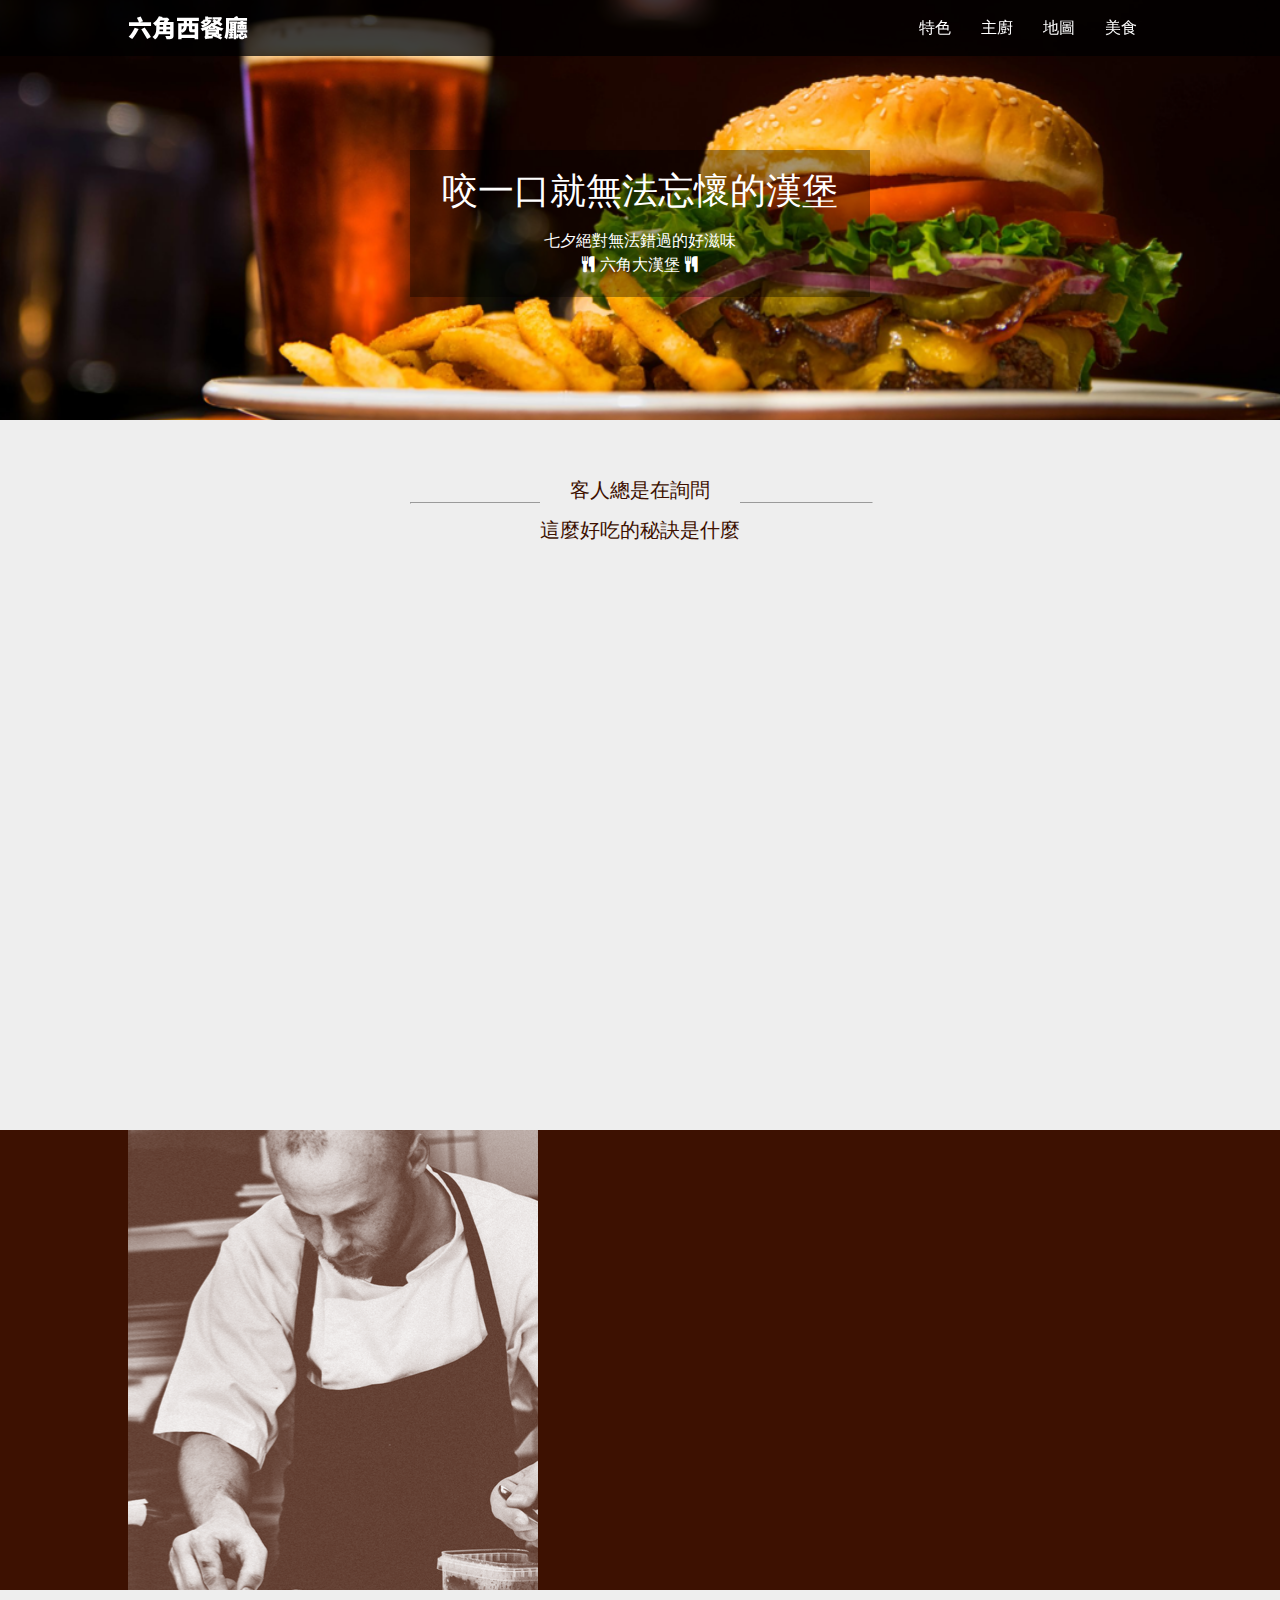
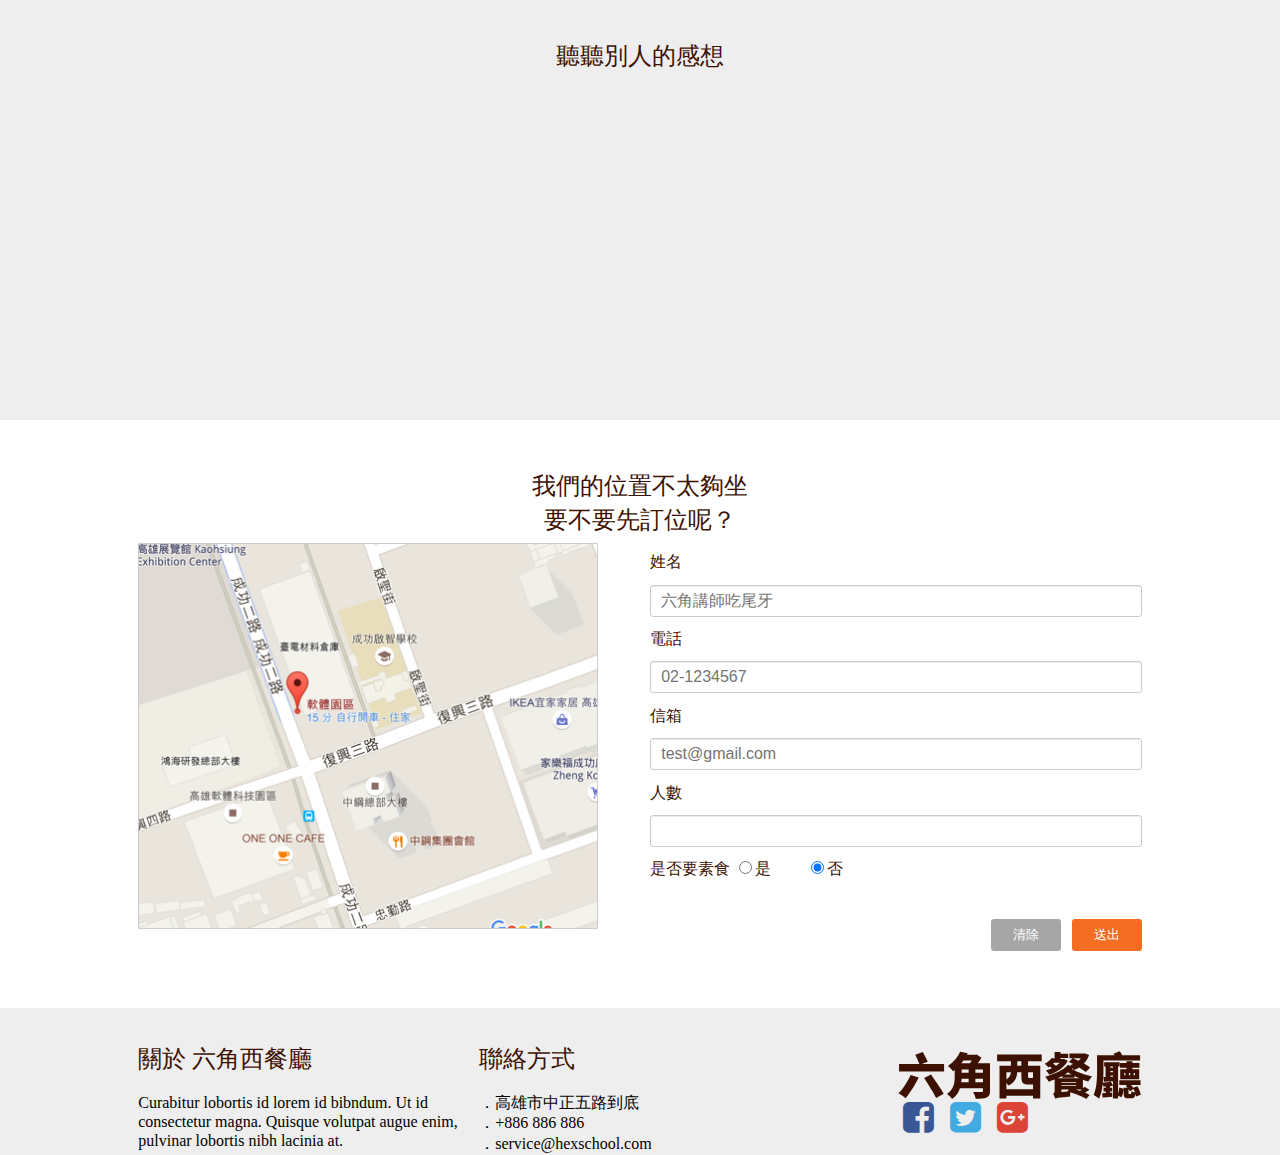
<file: index.html>
<!DOCTYPE html>
<html lang="en">

<head>
    <meta charset="UTF-8">
    <meta name="viewport" content="width=device-width, initial-scale=1.0">
    <meta http-equiv="X-UA-Compatible" content="ie=edge">
    <meta itemprop="name" content="六角西餐廳">
    <meta itemprop="image" content="img/logo_w(null).svg">
    <meta itemprop="description" content="咬一口就無法忘懷的漢堡">
    <meta name="keywords" content="漢堡,西餐,六角">
    <meta property="og:title" content="六角西餐廳">
    <meta property="og:url" content="http://www.hexschool.com/">
    <meta property="og:image" content="img/logo_w(null).svg">
    <meta property="og:description" content="咬一口就無法忘懷的漢堡">
    <link rel="stylesheet" href="css/styles.css">
    <link rel="stylesheet" href="https://maxcdn.bootstrapcdn.com/font-awesome/4.7.0/css/font-awesome.min.css">
    <script src="js/jquery-3.1.1.min.js"></script>
    <script src="js/all.js"></script>
    <title>六角西餐廳</title>
</head>

<body>
    <div class="wrap">
        <div class="header">

            <div class="headerbar">
                <div class="container">
                    <a href="index.html" class="logo"></a>

                    <ul class="nav">
                        <li><a href="#feature" class="scrollTop">特色</a></li>
                        <li><a href="#chef" class="scrollTop">主廚</a></li>
                        <li><a href="#map" class="scrollTop">地圖</a></li>
                        <li><a href="store.html">美食</a></li>
                    </ul>
                    <a href="#" class="bars"><i class="fa fa-bars" aria-hidden="true"></i></a>
                </div>
            </div>
            <div class="title">
                <h1><span>咬一口</span>就無法忘懷的漢堡</h1>
                <p>七夕絕對無法錯過的好滋味</p>
                <p><i class="fa fa-cutlery" aria-hidden="true"></i>六角大漢堡<i class="fa fa-cutlery" aria-hidden="true"></i></p>
            </div>
        </div>
        <div class="content">
            <div class="feature" id="feature">
                <div class="ftitle">
                    <h4>客人總是在詢問<br>這麼好吃的秘訣是什麼</h4>
                    <hr>
                </div>

                <div class="box fbox animated">
                    <img src="img/feature_1.png" alt="">
                    <h5>台灣本土蔬菜</h5>
                    <p>In hac habitasse platea dictumst. Vivamus adipiscing fermentum quam volutpat aliquam. Integer et elit eget elit facilisis tristique. Nam vel iaculis mauris.</p>
                </div>
                <div class="box fbox animated">
                    <img src="img/feature_2.png" alt="">
                    <h5>專業米其林廚師</h5>
                    <p>Sed ullamcorper tellus erat, non ultrices sem tincidunt euismod. Fusce rhoncus porttitor velit, eu bibendum nibh aliquet vel. Fusce lorem leo, vehicula at nibh quis, facilisis accumsan turpis.</p>
                </div>
                <div class="box fbox animated">
                    <img src="img/feature_3.png" alt="">
                    <h5>對於專業不能退讓</h5>
                    <p>Fusce rhoncus porttitor velit, eu bibendum nibh aliquet vel. Fusce lorem leo, vehicula at nibh quis, facilisis accumsan turpis.</p>
                </div>
            </div>
            <div class="chef" id="chef">
                <div class="container">
                    <div class="cboximg">
                    </div>
                    <div class="cbox animated">
                        <h4>今日主廚：帕金森、梅在帕</h4>
                        <h6>Tody Chef: Plum in Shock</h6>
                        <p>Mauris non tempor quam, et lacinia sapien. Mauris accumsan eros eget libero posuere vulputate. Etiam elit elit, elementum sed varius at, adipiscing vitae est. Sed nec felis pellentesque, lacinia dui sed, ultricies sapien. Pellentesque
                            orci lectus, consectetur vel posuere posuere, rutrum eu ipsum. Aliquam eget odio sed ligula iaculis consequat at eget orci. Mauris molestie sit amet metus mattis varius. Donec sit amet ligula eget nisi sodales egestas. Aliquam
                            interdum dolor aliquet dolor sollicitudin fermentum. Donec congue lorem a molestie bibendum.</p>
                    </div>
                </div>
            </div>
            <div class="feelings">
                <h3>聽聽別人的感想</h3>
                <div class="box flbox animated">
                    <img src="img/avatar_1.png" alt="">
                    <div class="text">
                        <h5>高雄一口吃</h5>
                        <p>自從吃了這家餐廳以後，我口水連續流了一個多月都沒停，下次不要再被我遇到，不然我一定連他們桌子都啃下去。</p>
                        <p>-- 產品經理</p>
                    </div>
                </div>
                <div class="box flbox animated">
                    <img src="img/avatar_2.png" alt="">
                    <div class="text">
                        <h5>廟口小霸王</h5>
                        <p>自從吃了這家餐廳以後，我口水連續流了一個多月都沒停，下次不要再被我遇到，不然我一定連他們桌子都啃下去。</p>
                        <p>-- 金身道士</p>
                    </div>
                </div>
                <div class="box flbox animated">
                    <img src="img/avatar_3.png" alt="">
                    <div class="text">
                        <h5>春天也來了</h5>
                        <p>自從吃了這家餐廳以後，我口水連續流了一個多月都沒停，下次不要再被我遇到，不然我一定連他們桌子都啃下去。</p>
                        <p>-- 美麗萬分</p>
                    </div>
                </div>

            </div>
            <div class="reserve" id="map">
                <div class="container">
                    <h3>我們的位置不太夠坐<br>要不要先訂位呢？</h3>
                    <div class="map">
                        <img src="img/Map.png" alt="" class="object-fit">
                    </div>
                    <form action="">
                        <label for="name">姓名</label>
                        <input type="text" placeholder="六角講師吃尾牙" class="inputbox">
                        <label for="tel">電話</label>
                        <input type="tel" placeholder="02-1234567" class="inputbox">
                        <label for="email">信箱</label>
                        <input type="email" placeholder="test@gmail.com" class="inputbox">
                        <label for="num">人數</label>
                        <input type="number" class="inputbox">
                        <label for="veg">是否要素食</label>
                        <input type="radio" name="vegan">是
                        <input type="radio" name="vegan" checked="true" class="radiobox">否<br>
                        <input type="submit" value="送出" class="btn submit">
                        <input type="reset" value="清除" class="btn reset">

                    </form>
                </div>
            </div>
        </div>
        <footer>
            <div class="ftbox about">
                <h3>關於 六角西餐廳</h3>
                <p>Curabitur lobortis id lorem id bibndum. Ut id consectetur magna. Quisque volutpat augue enim, pulvinar lobortis nibh lacinia at. </p>
            </div>
            <div class="ftbox contact">
                <h3>聯絡方式</h3>
                <ul>
                    <li>．高雄市中正五路到底</li>
                    <li>．+886 886 886</li>
                    <li>．service@hexschool.com</li>
                </ul>
            </div>
            <div class="ftbox community">
                <a href="index.html" class="logof"></a>
                <a class="btn fb" href="https://www.facebook.com"><i class="fa fa-facebook-square" aria-hidden="true"></i></a>
                <a class="btn twitter" href="https://twitter.com"><i class="fa fa-twitter-square" aria-hidden="true"></i></a>
                <a class="btn google" href="https://www.google.com.tw"><i class="fa fa-google-plus-square" aria-hidden="true"></i></a>
            </div>
        </footer>
    </div>
</body>

</html>
</file>
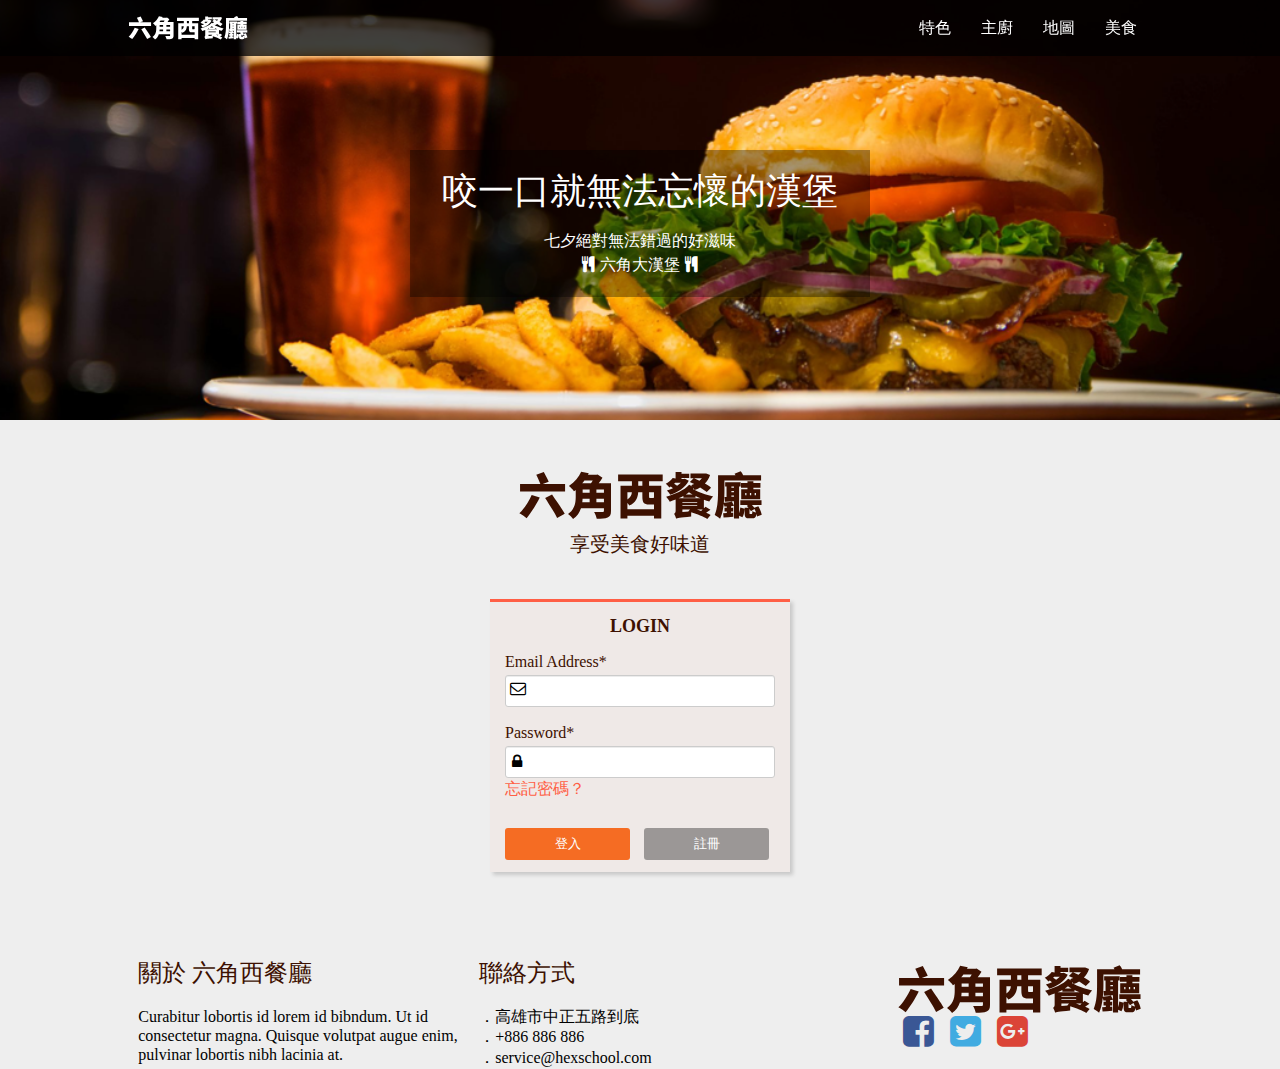
<file: login.html>
<!DOCTYPE html>
<html lang="en">

<head>
    <meta charset="UTF-8">
    <meta name="viewport" content="width=device-width, initial-scale=1.0">
    <meta http-equiv="X-UA-Compatible" content="ie=edge">
    <meta itemprop="name" content="六角西餐廳">
    <meta itemprop="image" content="img/logo_w(null).svg">
    <meta itemprop="description" content="咬一口就無法忘懷的漢堡">
    <meta name="keywords" content="漢堡,西餐,六角">
    <meta property="og:title" content="六角西餐廳">
    <meta property="og:url" content="http://www.hexschool.com/">
    <meta property="og:image" content="img/logo_w(null).svg">
    <meta property="og:description" content="咬一口就無法忘懷的漢堡">
    <link rel="stylesheet" href="css/styles.css">
    <link rel="stylesheet" href="https://maxcdn.bootstrapcdn.com/font-awesome/4.7.0/css/font-awesome.min.css">
    <script src="js/jquery-3.1.1.min.js"></script>
    <script src="js/all.js"></script>
    <title>六角西餐廳</title>
</head>

<body>
    <div class="wrap">
        <div class="header">

            <div class="headerbar">
                <div class="container">
                    <a href="index.html" class="logo"></a>

                    <ul class="nav">
                        <li><a href="index.html#feature">特色</a></li>
                        <li><a href="index.html#chef">主廚</a></li>
                        <li><a href="index.html#map">地圖</a></li>
                        <li><a href="store.html">美食</a></li>
                    </ul>
                    <a href="#" class="bars"><i class="fa fa-bars" aria-hidden="true"></i></a>
                </div>
            </div>
            <div class="title">
                <h1><span>咬一口</span>就無法忘懷的漢堡</h1>
                <p>七夕絕對無法錯過的好滋味</p>
                <p><i class="fa fa-cutlery" aria-hidden="true"></i>六角大漢堡<i class="fa fa-cutlery" aria-hidden="true"></i></p>
            </div>
        </div>
        <div class="content">


            <div class="logintitle">
                <div class="loginlogo"></div>
                <h4>享受美食好味道</h4>
            </div>
            <form action="" class="login">
                <fieldset>
                    <h5>LOGIN</h5>
                    <p>Email Address*</p>
                    <input type="email" class="inputbox">
                    <i class="fa fa-envelope-o" aria-hidden="true"></i>
                    <p class="password">Password*</p>
                    <input type="password" class="inputbox">
                    <i class="fa fa-lock" aria-hidden="true"></i>
                    <a href="#" class="forget">忘記密碼？</a>
                    <input type="submit" value="登入" class="btn submit">
                    <input type="button" value="註冊" class="btn reset" onclick="location.href='register.html'">
                </fieldset>
            </form>


        </div>
        <footer>
            <div class="ftbox about ">
                <h3>關於 六角西餐廳</h3>
                <p>Curabitur lobortis id lorem id bibndum. Ut id consectetur magna. Quisque volutpat augue enim, pulvinar lobortis nibh lacinia at. </p>
            </div>
            <div class="ftbox contact ">
                <h3>聯絡方式</h3>
                <ul>
                    <li>．高雄市中正五路到底</li>
                    <li>．+886 886 886</li>
                    <li>．service@hexschool.com</li>
                </ul>
            </div>
            <div class="ftbox community ">
                <a href="index.html" class="logof"></a>
                <a class="btn fb " href="https://www.facebook.com "><i class="fa fa-facebook-square " aria-hidden="true "></i></a>
                <a class="btn twitter " href="https://twitter.com "><i class="fa fa-twitter-square " aria-hidden="true "></i></a>
                <a class="btn google " href="https://www.google.com.tw "><i class="fa fa-google-plus-square " aria-hidden="true "></i></a>
            </div>
        </footer>
    </div>
</body>

</html>
</file>
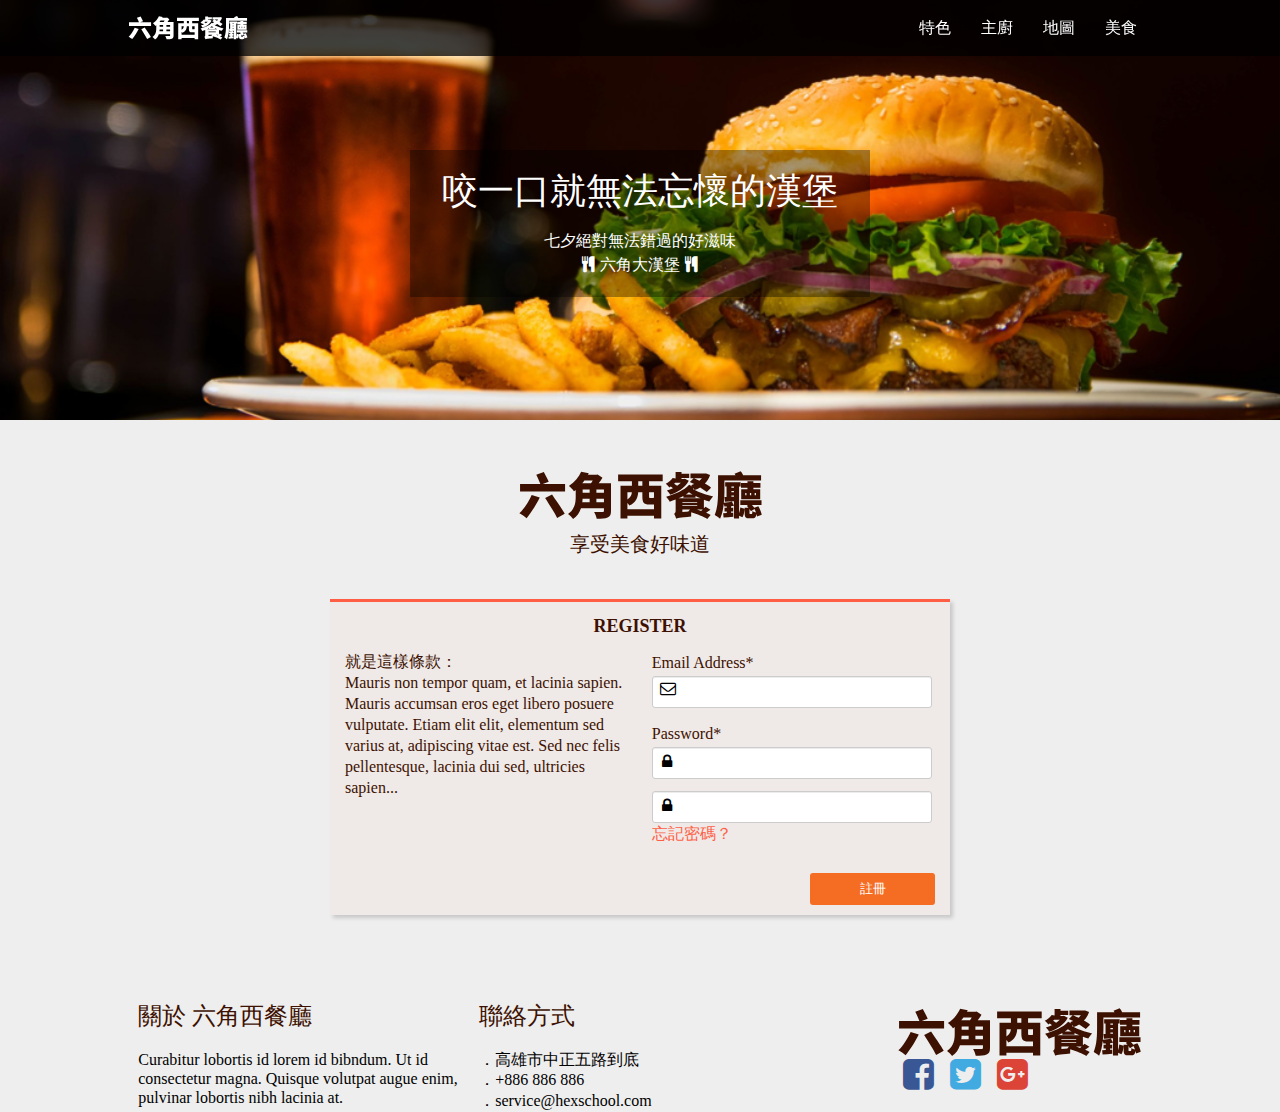
<file: register.html>
<!DOCTYPE html>
<html lang="en">

<head>
    <meta charset="UTF-8">
    <meta name="viewport" content="width=device-width, initial-scale=1.0">
    <meta http-equiv="X-UA-Compatible" content="ie=edge">
    <meta itemprop="name" content="六角西餐廳">
    <meta itemprop="image" content="img/logo_w(null).svg">
    <meta itemprop="description" content="咬一口就無法忘懷的漢堡">
    <meta name="keywords" content="漢堡,西餐,六角">
    <meta property="og:title" content="六角西餐廳">
    <meta property="og:url" content="http://www.hexschool.com/">
    <meta property="og:image" content="img/logo_w(null).svg">
    <meta property="og:description" content="咬一口就無法忘懷的漢堡">
    <link rel="stylesheet" href="css/styles.css">
    <link rel="stylesheet" href="https://maxcdn.bootstrapcdn.com/font-awesome/4.7.0/css/font-awesome.min.css">
    <script src="js/jquery-3.1.1.min.js"></script>
    <script src="js/all.js"></script>
    <title>六角西餐廳</title>
</head>

<body>
    <div class="wrap">
        <div class="header">

            <div class="headerbar">
                <div class="container">
                    <a href="index.html" class="logo"></a>

                    <ul class="nav">
                        <li><a href="index.html#feature">特色</a></li>
                        <li><a href="index.html#chef">主廚</a></li>
                        <li><a href="index.html#map">地圖</a></li>
                        <li><a href="store.html">美食</a></li>
                    </ul>
                    <a href="#" class="bars"><i class="fa fa-bars" aria-hidden="true"></i></a>
                </div>
            </div>
            <div class="title">
                <h1><span>咬一口</span>就無法忘懷的漢堡</h1>
                <p>七夕絕對無法錯過的好滋味</p>
                <p><i class="fa fa-cutlery" aria-hidden="true"></i>六角大漢堡<i class="fa fa-cutlery" aria-hidden="true"></i></p>
            </div>
        </div>
        <div class="content">


            <div class="logintitle">
                <div class="loginlogo"></div>
                <h4>享受美食好味道</h4>
            </div>

            <form action="" class="login register">

                <fieldset>

                    <h5>REGISTER</h5>
                    <div class="terms">
                        <p>就是這樣條款：</p>
                        <p>Mauris non tempor quam, et lacinia sapien. Mauris accumsan eros eget libero posuere vulputate. Etiam elit elit, elementum sed varius at, adipiscing vitae est. Sed nec felis pellentesque, lacinia dui sed, ultricies sapien...</p>
                    </div>
                    <div class="form">
                        <p>Email Address*</p>
                        <input type="email" class="inputbox">
                        <i class="fa fa-envelope-o" aria-hidden="true"></i>
                        <p class="password">Password*</p>
                        <input type="password" class="inputbox pinputbox">
                        <i class="fa fa-lock" aria-hidden="true"></i>
                        <input type="password" class="inputbox">
                        <i class="fa fa-lock  lock" aria-hidden="true"></i>
                        <a href="#" class="forget">忘記密碼？</a>
                        <input type="submit" value="註冊" class="btn submit">
                    </div>
                </fieldset>
            </form>


        </div>
        <footer>
            <div class="ftbox about">
                <h3>關於 六角西餐廳</h3>
                <p>Curabitur lobortis id lorem id bibndum. Ut id consectetur magna. Quisque volutpat augue enim, pulvinar lobortis nibh lacinia at. </p>
            </div>
            <div class="ftbox contact">
                <h3>聯絡方式</h3>
                <ul>
                    <li>．高雄市中正五路到底</li>
                    <li>．+886 886 886</li>
                    <li>．service@hexschool.com</li>
                </ul>
            </div>
            <div class="ftbox community">
                <a href="index.html" class="logof"></a>
                <a class="btn fb" href="https://www.facebook.com"><i class="fa fa-facebook-square" aria-hidden="true"></i></a>
                <a class="btn twitter" href="https://twitter.com"><i class="fa fa-twitter-square" aria-hidden="true"></i></a>
                <a class="btn google" href="https://www.google.com.tw"><i class="fa fa-google-plus-square" aria-hidden="true"></i></a>
            </div>
        </footer>
    </div>
</body>

</html>
</file>
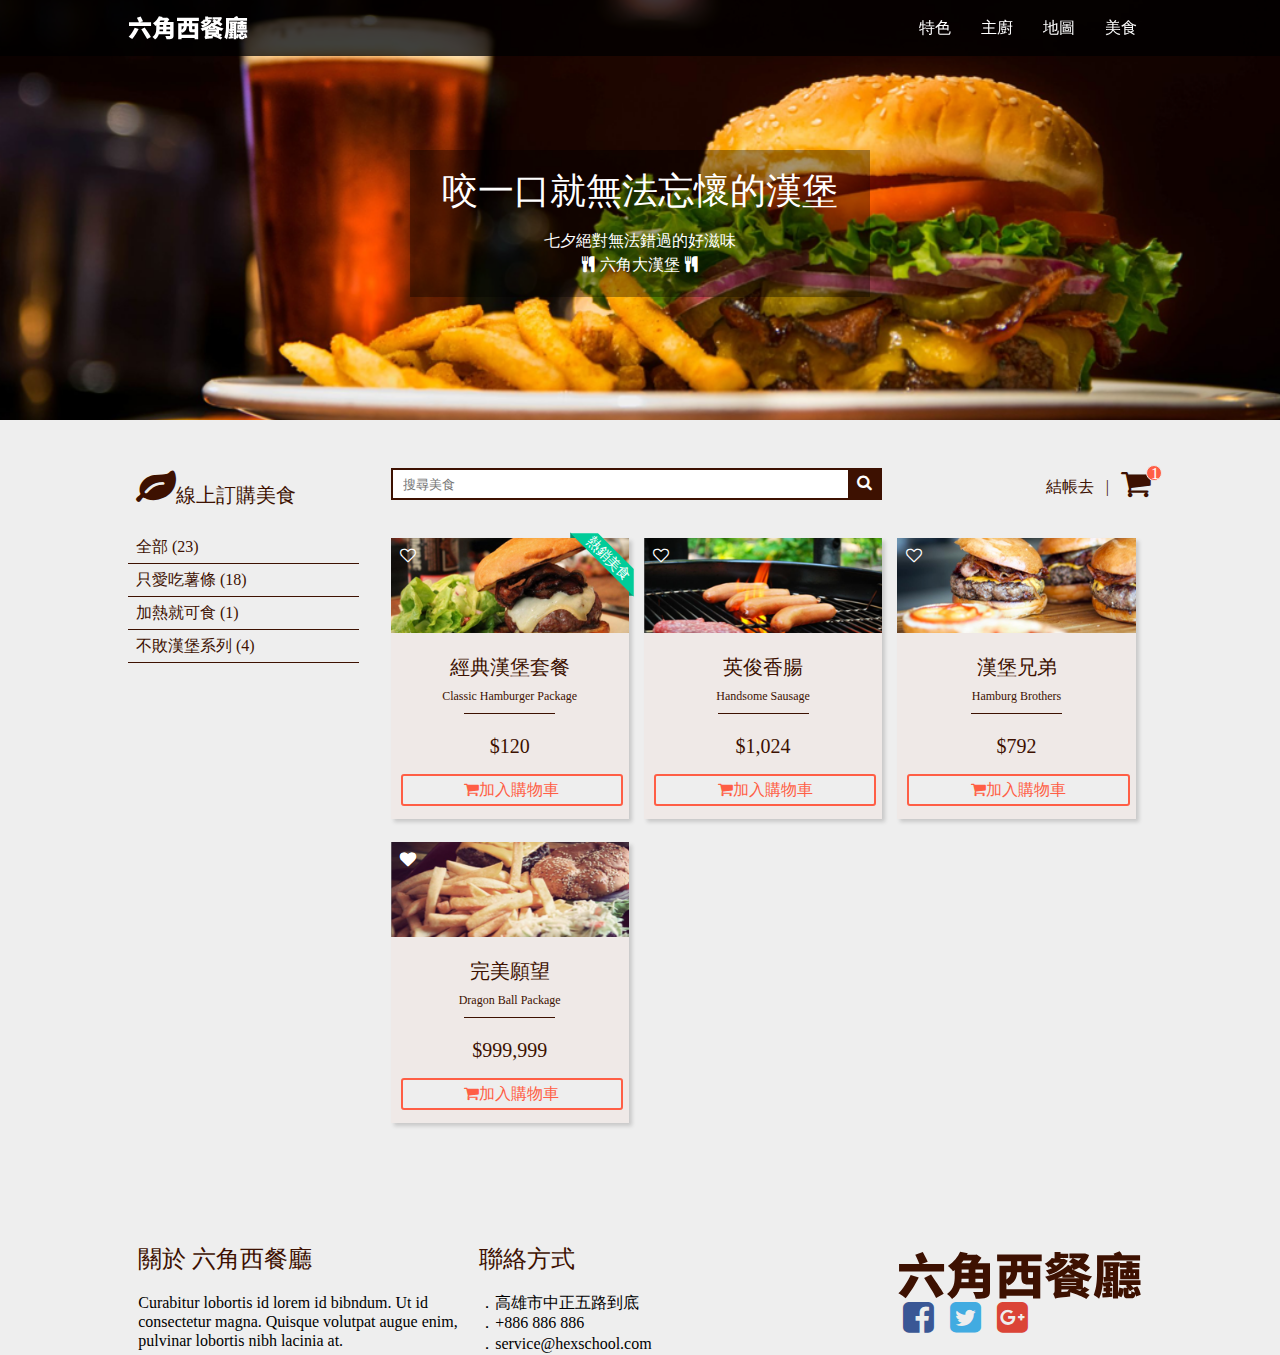
<file: store.html>
<!DOCTYPE html>
<html lang="en">

<head>
    <meta charset="UTF-8">
    <meta name="viewport" content="width=device-width, initial-scale=1.0">
    <meta http-equiv="X-UA-Compatible" content="ie=edge">
    <meta itemprop="name" content="六角西餐廳">
    <meta itemprop="image" content="img/logo_w(null).svg">
    <meta itemprop="description" content="咬一口就無法忘懷的漢堡">
    <meta name="keywords" content="漢堡,西餐,六角">
    <meta property="og:title" content="六角西餐廳">
    <meta property="og:url" content="http://www.hexschool.com/">
    <meta property="og:image" content="img/logo_w(null).svg">
    <meta property="og:description" content="咬一口就無法忘懷的漢堡">
    <link rel="stylesheet" href="css/styles.css">
    <link rel="stylesheet" href="https://maxcdn.bootstrapcdn.com/font-awesome/4.7.0/css/font-awesome.min.css">
    <script src="js/jquery-3.1.1.min.js"></script>
    <script src="js/all.js"></script>
    <title>六角西餐廳</title>
</head>

<body>
    <div class="wrap">
        <div class="header">

            <div class="headerbar">
                <div class="container">
                    <a href="index.html" class="logo"></a>

                    <ul class="nav">
                        <li><a href="index.html#feature" class="scrollTop2">特色</a></li>
                        <li><a href="index.html#chef" class="scrollTop2">主廚</a></li>
                        <li><a href="index.html#map" class="scrollTop2">地圖</a></li>
                        <li><a href="store.html">美食</a></li>
                    </ul>
                    <a href="#" class="bars"><i class="fa fa-bars" aria-hidden="true"></i></a>
                </div>
            </div>
            <div class="title">
                <h1><span>咬一口</span>就無法忘懷的漢堡</h1>
                <p>七夕絕對無法錯過的好滋味</p>
                <p><i class="fa fa-cutlery" aria-hidden="true"></i>六角大漢堡<i class="fa fa-cutlery" aria-hidden="true"></i></p>
            </div>
        </div>
        <div class="content">
            <div class="container shop_m">
                <div class="menu">
                    <h4><i class="fa fa-leaf fa-2x" aria-hidden="true"></i>線上訂購美食</h4>
                    <ul>
                        <li><a href="store.html">全部 (23)</a></li>
                        <li><a href="store.html">只愛吃薯條 (18)</a></li>
                        <li><a href="store.html">加熱就可食 (1)</a></li>
                        <li><a href="store.html">不敗漢堡系列 (4)</a></li>
                    </ul>
                    <a href="#" class="bars2"><i class="fa fa-bars" aria-hidden="true"></i></a>
                </div>
                <div class="main">
                    <div class="search">
                        <input type="search" placeholder="搜尋美食">
                        <i class="fa fa-search" aria-hidden="true"></i>
                    </div>
                    <div class="shop">
                        <ul>
                            <li class="carticon"><a href="login.html"><i class="fa fa-shopping-cart fa-2x" aria-hidden="true"></i><div class="num">1</div></a></li>
                            <li><a href="login.html">結帳去</a></li>
                        </ul>
                    </div>
                    <div class="commodity">
                        <div class="shelf">
                            <img src="img/product_1.png" alt="經典漢堡套餐" class="productimg">
                            <div class="like">
                                <i class="fa fa-heart-o" aria-hidden="true"></i>
                                <i class="fa fa-heart" aria-hidden="true"></i>
                            </div>
                            <div class="triangle"></div>
                            <div class="top">
                                <p>熱銷美食</p>
                            </div>
                            <div class="caption">
                                <h4>經典漢堡套餐</h4>
                                <p class="en">Classic Hamburger Package</p>
                                <div class="line"></div>
                                <div class="price">$120</div>
                                <a class="add">
                                    <i class="fa fa-shopping-cart" aria-hidden="true"></i>加入購物車
                                </a>
                            </div>
                        </div>
                        <div class="shelf">
                            <img src="img/product_2.png" alt="英俊香腸" class="productimg">
                            <div class="like">
                                <i class="fa fa-heart-o" aria-hidden="true"></i>
                                <i class="fa fa-heart" aria-hidden="true"></i>
                            </div>
                            <div class="caption">
                                <h4>英俊香腸</h4>
                                <p class="en">Handsome Sausage</p>
                                <div class="line"></div>
                                <div class="price">$1,024</div>
                                <a class="add">
                                    <i class="fa fa-shopping-cart" aria-hidden="true"></i>加入購物車
                                </a>
                            </div>
                        </div>
                        <div class="shelf">
                            <img src="img/product_3.png" alt="漢堡兄弟" class="productimg">
                            <div class="like">
                                <i class="fa fa-heart-o" aria-hidden="true"></i>
                                <i class="fa fa-heart" aria-hidden="true"></i>
                            </div>
                            <div class="caption">
                                <h4>漢堡兄弟</h4>
                                <p class="en">Hamburg Brothers</p>
                                <div class="line"></div>
                                <div class="price">$792</div>
                                <a class="add">
                                    <i class="fa fa-shopping-cart" aria-hidden="true"></i>加入購物車
                                </a>
                            </div>
                        </div>
                        <div class="shelf">
                            <img src="img/product_4.png" alt="完美願望" class="productimg">
                            <div class="like">
                                <i class="fa fa-heart-o" aria-hidden="true"></i>
                                <i class="fa fa-heart fa-active" aria-hidden="true"></i>
                            </div>
                            <div class="caption">
                                <h4>完美願望</h4>
                                <p class="en">Dragon Ball Package</p>
                                <div class="line"></div>
                                <div class="price">$999,999</div>
                                <a class="add">
                                    <i class="fa fa-shopping-cart" aria-hidden="true"></i>加入購物車
                                </a>
                            </div>
                        </div>

                    </div>
                </div>

            </div>
        </div>



    </div>
    <footer>
        <div class="ftbox about">
            <h3>關於 六角西餐廳</h3>
            <p>Curabitur lobortis id lorem id bibndum. Ut id consectetur magna. Quisque volutpat augue enim, pulvinar lobortis nibh lacinia at. </p>
        </div>
        <div class="ftbox contact">
            <h3>聯絡方式</h3>
            <ul>
                <li>．高雄市中正五路到底</li>
                <li>．+886 886 886</li>
                <li>．service@hexschool.com</li>
            </ul>
        </div>
        <div class="ftbox community">
            <a href="index.html" class="logof"></a>
            <a class="btn fb" href="https://www.facebook.com"><i class="fa fa-facebook-square" aria-hidden="true"></i></a>
            <a class="btn twitter" href="https://twitter.com"><i class="fa fa-twitter-square" aria-hidden="true"></i></a>
            <a class="btn google" href="https://www.google.com.tw"><i class="fa fa-google-plus-square" aria-hidden="true"></i></a>
        </div>
    </footer>
    </div>
</body>

</html>
</file>
<file: css/styles.css>
@charset "UTF-8";
html,
body,
div,
span,
applet,
object,
iframe,
h1,
h2,
h3,
h4,
h5,
h6,
p,
blockquote,
pre,
a,
abbr,
acronym,
address,
big,
cite,
code,
del,
dfn,
em,
img,
ins,
kbd,
q,
s,
samp,
small,
strike,
strong,
sub,
sup,
tt,
var,
b,
u,
i,
center,
dl,
dt,
dd,
ol,
ul,
li,
fieldset,
form,
label,
legend,
table,
caption,
tbody,
tfoot,
thead,
tr,
th,
td,
article,
aside,
canvas,
details,
embed,
figure,
figcaption,
footer,
header,
hgroup,
menu,
nav,
output,
ruby,
section,
summary,
time,
mark,
audio,
video {
  margin: 0;
  padding: 0;
  border: 0;
  font-size: 100%;
  font: inherit;
  font-family: "微軟正黑體", "Microsoft JhengHei"; }

article,
aside,
details,
figcaption,
figure,
footer,
header,
hgroup,
menu,
nav,
section {
  display: block; }

body {
  line-height: 1;
  position: relative; }

ol,
ul {
  list-style: none; }

blockquote,
q {
  quotes: none; }

blockquote:before,
blockquote:after,
q:before,
q:after {
  content: '';
  content: none; }

table {
  border-collapse: collapse;
  border-spacing: 0; }

html,
body {
  height: 100%;
  background: #eee; }

img {
  max-width: 100%;
  height: auto; }

a {
  text-decoration: none;
  color: #ffffff; }

.wrap {
  margin: 0 auto; }

.header {
  background: url("../img/header_desktop.png") center right no-repeat;
  background-size: cover;
  height: 420px;
  padding-top: 0; }
  .header .headerbar {
    position: fixed;
    background: rgba(0, 0, 0, 0.75);
    height: 56px;
    top: 0;
    width: 100%;
    z-index: 5; }
    .header .headerbar .container {
      max-width: 1024px;
      margin: 0 auto;
      padding: 0 15px; }
      .header .headerbar .container .logo {
        background: url("../img/logo_w.png") center right no-repeat;
        background: url("../img/logo_w(null).svg") center right no-repeat;
        background-size: contain;
        height: 24px;
        width: 120px;
        padding: 16px 0;
        float: left; }
      .header .headerbar .container .nav {
        float: right;
        font-size: 16px;
        color: #ffffff; }
        .header .headerbar .container .nav li {
          float: left;
          padding: 2px 15px 3px 15px;
          margin: 18px 0 17px 0; }
          .header .headerbar .container .nav li a:hover, .header .headerbar .container .nav li a:active {
            color: rgba(111, 111, 111, 0.5); }
      .header .headerbar .container .bars {
        display: none; }
  .header .title {
    position: relative;
    background: rgba(0, 0, 0, 0.35);
    max-width: 460px;
    max-height: 152px;
    top: 150px;
    margin: 0px auto 145px;
    padding: 20px 0; }
    .header .title h1 {
      max-width: 396px;
      max-height: 48px;
      margin: 0 auto 16px; }
    .header .title p {
      text-align: center; }
      .header .title p i {
        padding: 0 5px; }

@media (max-width: 414px) {
  .header {
    background: url("../img/header_mobile.png") center right no-repeat; }
    .header .headerbar {
      position: fixed;
      width: 100%;
      z-index: 5; }
      .header .headerbar .container .bars {
        float: right;
        display: block;
        color: #ffffff;
        clear: right;
        padding: 16px 0; }
      .header .headerbar .container .nav {
        max-height: 0;
        overflow: hidden;
        position: absolute;
        z-index: 100;
        top: 56px;
        left: 0;
        right: 0;
        background: rgba(0, 0, 0, 0.9);
        -webkit-transition: max-height 1s;
        -o-transition: max-height 1s;
        transition: max-height 1s; }
        .header .headerbar .container .nav li {
          float: none;
          text-align: center;
          padding: 0;
          margin: 0;
          border-bottom: 1px solid rgba(200, 200, 200, 0.4); }
          .header .headerbar .container .nav li a {
            display: block;
            padding: 10px 15px 10px 15px; }
          .header .headerbar .container .nav li a:hover {
            background: rgba(111, 111, 111, 0.5);
            color: #ffffff; }
    .header .title {
      position: relative;
      margin: 0 auto;
      top: 123px;
      text-align: center;
      padding-bottom: 10%;
      width: 90%; }
      .header .title h1 {
        max-width: 100%;
        max-height: 100%; }
        .header .title h1 span {
          display: block; }
  body.navshow .header .headerbar .container .nav {
    max-height: 500px; } }

footer {
  clear: both;
  max-width: 1024px;
  margin: 0 auto;
  padding: 0 15px;
  text-align: left; }
  footer h3, footer ul {
    text-align: left; }
  footer .ftbox {
    float: left;
    width: 31.3%;
    margin: 5px 1% 20px;
    -webkit-box-sizing: border-box;
    box-sizing: border-box; }
  footer .about {
    display: block;
    text-align: left; }
  footer h3 {
    margin: 30px 0 16px; }
  footer li {
    line-height: 1.3em; }
  footer p {
    font-size: 16px;
    color: #000;
    line-height: 1.2em; }
  footer .community {
    max-width: 245px;
    float: right;
    margin-top: 42px; }
    footer .community .logof {
      background: url("../img/logo_l.png") center right no-repeat;
      background: url("../img/logo_l(null).svg") center right no-repeat;
      background-size: contain;
      height: 49px;
      width: 245px;
      float: right; }
    footer .community a.btn {
      width: 31px;
      height: 31px;
      font-size: 36px;
      margin: 22px 6px; }
    footer .community .google {
      color: #DB4437; }
    footer .community .twitter {
      color: #41ABE1; }
    footer .community .fb {
      color: #3A5795; }

@media (max-width: 680px) {
  footer .about {
    display: none; }
    footer .about h3 {
      margin: 20px 0 16px; }
  footer .contact {
    width: 48%; }
  footer .community {
    width: 48%;
    margin-top: 0; } }

@media (max-width: 478px) {
  footer {
    padding: 0;
    text-align: center; }
    footer h3,
    footer ul {
      text-align: center; }
    footer .contact {
      width: 98%; }
    footer .community {
      width: 98%;
      max-width: none;
      float: left;
      margin-top: 0; }
      footer .community .logof {
        float: none;
        margin: 0 auto 10px; } }

.container {
  max-width: 1024px;
  margin: 0 auto;
  padding: 0 15px; }

.box {
  float: left;
  width: 31.3%;
  margin: 5px 1% 50px;
  -webkit-box-sizing: border-box;
  box-sizing: border-box;
  text-align: center; }

.inputbox {
  background: #ffffff;
  border: 1px solid #CCCCCC;
  -webkit-box-shadow: inset 0px 1px 0px 0px #ECECEC;
  box-shadow: inset 0px 1px 0px 0px #ECECEC;
  border-radius: 3px;
  width: 100%;
  height: 32px;
  font-size: 16px;
  color: #4A4A4A;
  padding: 0 10px;
  -webkit-box-sizing: border-box;
  box-sizing: border-box; }

.btn {
  border-radius: 3px;
  width: 70px;
  height: 32px;
  border: none;
  font-size: 16px -2;
  color: #ffffff;
  margin: 30px 0 30px 11px; }

.submit {
  background: #F56C23; }

.submit:hover {
  background: #ff8822; }

.submit:focus {
  background: #ff8866; }

.reset {
  background: rgba(0, 0, 0, 0.35); }

.reset:hover {
  background: rgba(0, 0, 0, 0.2); }

.reset:focus {
  background: rgba(0, 0, 0, 0.5); }

h1 {
  color: #ffffff;
  font-size: 36px;
  line-height: 1.2em; }

h3 {
  font-size: 24px;
  color: #3D1101;
  line-height: 1.4em; }

h4 {
  font-size: 20px;
  color: #3D1101;
  line-height: 2em; }

h5 {
  font-size: 18px;
  color: #3D1101;
  line-height: 1.5em; }

h6 {
  font-size: 16px;
  color: #EFE9E7;
  line-height: 1.4em; }

p {
  font-size: 16px;
  color: #ffffff;
  line-height: 1.5em; }

.active {
  color: rgba(111, 111, 111, 0.5); }

.animated {
  opacity: 0;
  -webkit-transition: all 1.5s;
  -o-transition: all 1.5s;
  transition: all 1.5s;
  -webkit-transform: translateY(100px);
  -ms-transform: translateY(100px);
  transform: translateY(100px); }

.fadeIn {
  opacity: 1;
  -webkit-transform: translateY(0);
  -ms-transform: translateY(0);
  transform: translateY(0); }

.feature {
  max-width: 1024px;
  margin: 0 auto;
  min-height: 660px; }

.ftitle {
  margin: 0 auto;
  max-width: 461px; }
  .ftitle h4 {
    position: relative;
    background: #eee;
    max-width: 200px;
    text-align: center;
    margin: 50px auto;
    z-index: 2; }
  .ftitle hr {
    position: absolute;
    width: 461px;
    top: 502px;
    margin: 0 auto;
    z-index: 1; }

.fbox {
  padding: 2% 3%; }
  .fbox h5 {
    margin: 20px 0 11px; }
  .fbox p {
    color: #3D1101;
    text-align: left;
    line-height: 1.3em; }

@media (max-width: 767px) {
  hr {
    display: none; }
  .box {
    width: 100%;
    margin: 30px auto; }
  .fbox {
    padding: 2% 25%; } }

@media (max-width: 480px) {
  hr {
    display: none; }
  .fbox p {
    display: none; } }

.chef {
  clear: both;
  background: #3D1101;
  min-height: 460px; }

.cboximg {
  background: url("../img/main_chef_brown.png") center right no-repeat;
  background-size: cover;
  margin: 0 2%;
  height: 460px;
  width: 46%;
  float: left; }

.cbox {
  margin: 0 2%;
  width: 44%;
  float: left;
  padding: 0; }
  .cbox h4 {
    margin-top: 10%;
    color: #EFE9E7; }
  .cbox h6 {
    color: #EFE9E7; }
  .cbox p {
    font-size: 16px;
    color: #EFE9E7;
    line-height: 1.4em;
    margin-top: 16px; }

.cboximg {
  margin: 0;
  width: 40%; }

.cbox {
  margin: 0 0 0 5%;
  width: 55%;
  padding: 0; }

@media (max-width: 587px) {
  .chef .container {
    padding: 0; }
  .cboximg {
    margin: 0;
    width: 100%;
    float: none; }
  .cbox {
    float: none;
    margin: 0 10%;
    width: 80%;
    padding: 5% 0; }
    .cbox h4 {
      margin-top: 5%; } }

@media (max-width: 320px) {
  .cbox {
    float: none;
    margin: 0 5%;
    width: 90%;
    padding: 5% 0; }
    .cbox h4 {
      margin-top: 5%; } }

.feelings {
  clear: both;
  max-width: 1024px;
  margin: 0 auto; }
  .feelings h3 {
    text-align: center;
    margin: 50px 0 32px; }

.flbox {
  padding: 20px 0; }
  .flbox .text {
    float: right;
    width: 66%;
    padding: 0 0 0 10px;
    -webkit-box-sizing: border-box;
    box-sizing: border-box;
    text-align: left; }
  .flbox h5 {
    text-align: left;
    margin: 20px 0 6px; }
  .flbox p {
    float: right;
    margin: 16px 0 0;
    color: #3D1101;
    line-height: 1.4em; }

@media (max-width: 767px) {
  .flbox {
    padding: 10px 10%; }
    .flbox .text {
      float: right;
      width: 66%;
      padding: 0 15px 0 10px;
      -webkit-box-sizing: border-box;
      box-sizing: border-box; }
    .flbox h5 {
      text-align: left;
      margin: 20px 0 6px; } }

.reserve {
  clear: both;
  background: #ffffff;
  min-height: 588px; }
  .reserve h3 {
    text-align: center;
    padding-top: 50px; }
  .reserve .map {
    float: left;
    width: 48%;
    height: 386px;
    margin: 6px 1% 0; }
    .reserve .map .object-fit {
      -o-object-fit: cover;
      object-fit: cover;
      height: 100%;
      -o-object-position: 0% 100%;
      object-position: 0% 100%; }
  .reserve form {
    float: left;
    width: 48%;
    margin: 6px 1% 0;
    font-size: 16px -2;
    color: #3D1101;
    line-height: 2.4em; }
    .reserve form .radiobox {
      margin-left: 36px; }
    .reserve form .btn {
      float: right; }

@media (max-width: 480px) {
  .reserve .container {
    padding: 0; }
  .reserve .map {
    float: none;
    width: 100%;
    height: auto;
    margin: 6px 0; }
  .reserve form {
    float: none;
    width: 96%;
    margin: 20px 10px; }
    .reserve form .btn {
      float: none;
      width: 47%;
      margin: 2% 1%; } }

.content {
  background: #eee; }

.logintitle {
  margin: 50px auto 35px;
  text-align: center; }
  .logintitle .loginlogo {
    background: url("../img/logo_l.png") center right no-repeat;
    background: url("../img/logo_l(null).svg") center right no-repeat;
    background-size: contain;
    height: 49px;
    width: 245px;
    margin: 0 auto 5px; }
  .logintitle h4 {
    line-height: 1.2em -0.2; }

.login {
  position: relative;
  margin: 0 auto 50px;
  background: #EFE9E7;
  -webkit-box-shadow: 3px 3px 4px 0px rgba(0, 0, 0, 0.16);
  box-shadow: 3px 3px 4px 0px rgba(0, 0, 0, 0.16);
  width: 300px;
  height: 273px;
  border-top: 3px solid #FF5E45;
  padding: 10px 15px;
  -webkit-box-sizing: border-box;
  box-sizing: border-box;
  float: none; }
  .login h5 {
    text-align: center;
    line-height: 1em;
    margin: 5px 0 16px;
    font-weight: bold; }
  .login p,
  .login a {
    font-size: 16px;
    margin: 1px 0 3px;
    line-height: 21px;
    color: #3D1101; }
  .login a {
    display: block; }
  .login .password {
    margin: 15px 0 3px; }
  .login .forget {
    font-size: 16px -2;
    color: #FF5E45;
    line-height: 19px;
    margin: 1px 0 30px; }
  .login .inputbox {
    width: 270px;
    padding-left: 30px; }
  .login .btn {
    float: none;
    width: 125px;
    height: 32px;
    margin: 0; }
  .login .reset {
    margin-left: 10px; }

.fa-envelope-o {
  position: absolute;
  left: 20px;
  top: 78px; }

.fa-lock {
  position: absolute;
  left: 22px;
  top: 151px; }

@media (max-width: 414px) {
  .login {
    width: 90%;
    height: auto;
    padding: 10px 2.5%; }
    .login .inputbox {
      width: 100%;
      padding-left: 30px; }
    .login .btn {
      width: 100%;
      margin: 1% 0; }
    .login .reset {
      margin-left: 0; } }

.register {
  width: 620px;
  height: 316px; }
  .register .terms {
    float: left;
    width: 48%; }
    .register .terms p {
      margin: 0; }

.form {
  float: right;
  width: 48%; }
  .form .inputbox {
    width: 280px; }
  .form .submit {
    float: right; }
  .form .pinputbox {
    margin-bottom: 12px; }
  .form .fa-envelope-o {
    left: 330px; }
  .form .fa-lock {
    left: 332px; }
  .form .lock {
    left: 332px;
    top: 195px; }

@media (max-width: 680px) {
  .register {
    width: 90%;
    height: auto; }
    .register .terms {
      width: 100%;
      height: 170px; }
    .register .form {
      width: 100%;
      margin-top: 15px; }
      .register .form .fa-envelope-o {
        top: 265px;
        left: 20px; }
      .register .form .fa-lock {
        top: 337px;
        left: 22px; }
      .register .form .lock {
        left: 22px;
        top: 380px; }
    .register .inputbox {
      width: 100%; } }

.menu {
  float: left;
  width: 22.6%;
  min-height: 740px;
  margin: 48px 1% 0 auto; }
  .menu h4 {
    padding: 0 8px;
    margin: 0 0 16px; }
  .menu a {
    display: inline-block;
    font-size: 16px;
    color: #3D1101;
    line-height: 2em;
    min-width: 100%;
    border-bottom: 1px solid #3D1101;
    padding: 0 8px;
    -webkit-box-sizing: border-box;
    box-sizing: border-box; }
  .menu a:hover,
  .menu a:active,
  .menu a:focus,
  .menu .active {
    background: #3D1101;
    color: #ffffff; }
  .menu .fa-leaf {
    display: inline-block; }
  .menu .bars2 {
    display: none; }

@media (max-width: 900px) {
  .menu .fa-leaf {
    display: none; } }

@media (max-width: 767px) {
  .shop_m {
    padding: 0; }
  .menu {
    width: 100%;
    z-index: 3;
    min-height: 35px;
    margin: 0 auto;
    padding: 0;
    background: #3D1101;
    -webkit-box-sizing: border-box;
    box-sizing: border-box; }
    .menu h4 {
      width: 20%;
      float: left;
      padding: 10px 8px;
      margin: 0;
      color: #ffffff; }
    .menu ul {
      float: left;
      width: 77%; }
    .menu li {
      float: left; }
    .menu a {
      display: inline-block;
      color: #ffffff;
      min-width: 100%;
      line-height: 35px;
      border-bottom: 0;
      padding: 10px; }
    .menu a:hover,
    .menu a:active,
    .menu a:focus,
    .menu .active {
      background: #663322; } }

@media (max-width: 650px) {
  .menu {
    width: 100%;
    z-index: 3;
    min-height: 35px;
    margin: 0 auto;
    padding: 0;
    background: #3D1101;
    -webkit-box-sizing: border-box;
    box-sizing: border-box; }
    .menu .fa-leaf {
      display: inline-block; }
    .menu h4 {
      width: 98%;
      text-align: center;
      padding: 10px 0px; }
    .menu ul {
      float: right;
      width: 100%; }
    .menu li {
      width: 25%;
      text-align: center; } }

@media (max-width: 576px) {
  .menu ul {
    float: right; }
  .menu li {
    width: 50%;
    text-align: center; } }

@media (max-width: 440px) {
  .menu ul {
    position: fixed;
    overflow: hidden;
    float: right;
    background: rgba(170, 50, 10, 0.75);
    bottom: 55px;
    z-index: 5;
    width: 100%;
    -webkit-transition: max-height 1s;
    -o-transition: max-height 1s;
    transition: max-height 1s;
    max-height: 0; }
  .menu li {
    width: 100%;
    text-align: center; }
    .menu li a {
      width: 100%; }
  .menu .bars2 {
    display: block;
    position: fixed;
    float: right;
    background: #3D1101;
    bottom: 0;
    z-index: 5; }
  .menu .bars2:hover,
  .menu .bars2:active,
  .menu .bars2:focus {
    background: #3D1101; }
  .menu a {
    min-width: 55px; }
  .menushow .menu ul {
    max-height: 500px; } }

.main {
  float: left;
  width: 75%;
  margin: 48px 0 0 1.3%; }

.search {
  float: left;
  width: 64%;
  padding: 0 1% 26px; }
  .search input {
    float: left;
    width: calc(100% - 32px);
    height: 32px;
    border: 2px solid #3D1101;
    padding-left: 10px; }
  .search i {
    padding: 0; }
  .search .fa-search {
    float: right;
    background: #3D1101;
    width: 32px;
    height: 32px;
    padding: 6px 8px 7px 7px;
    -webkit-box-sizing: border-box;
    box-sizing: border-box;
    color: #ffffff; }
  .search .fa-search:hover,
  .search .fa-search:active {
    background: #882201; }

.shop {
  float: right;
  width: 30%;
  color: #3D1101; }
  .shop a {
    display: inline-block;
    font-size: 16px;
    color: #3D1101; }
  .shop a:hover,
  .shop a:active {
    color: #aa3322; }
  .shop li:nth-child(2) {
    margin-top: 11px; }
  .shop li {
    float: right; }
  .shop li + li:after {
    content: "|";
    margin: 12px; }

.num {
  width: 16px;
  height: 16px;
  position: relative;
  background: #FF5E45;
  border: 1px solid #EFE9E7;
  font-size: 16px -4;
  color: #ffffff;
  border-radius: 50%;
  padding: 0 4px;
  -webkit-box-sizing: border-box;
  box-sizing: border-box;
  top: -35px;
  left: 25px; }

.commodity {
  clear: both; }

.shelf {
  position: relative;
  float: left;
  width: 31%;
  margin: 1.5% 1%;
  background: #EFE9E7;
  -webkit-box-shadow: 3px 3px 4px 0px rgba(0, 0, 0, 0.16);
  box-shadow: 3px 3px 4px 0px rgba(0, 0, 0, 0.16); }
  .shelf .fa-heart-o {
    display: block;
    position: absolute;
    top: 0;
    margin: 9px;
    color: #ffffff;
    z-index: 4; }
  .shelf .fa-heart {
    display: block;
    color: transparent;
    position: absolute;
    top: 0;
    margin: 9px;
    z-index: 4; }
  .shelf .fa-heart:active,
  .shelf .fa-heart:focus,
  .shelf .fa-heart:hover,
  .shelf .fa-heart:checked {
    color: #ffffff; }
  .shelf .fa-heart:focus,
  .shelf .fa-active {
    color: #ffffff; }

.productimg {
  position: relative;
  z-index: 2; }

.top {
  position: absolute;
  background: #00CC99;
  -webkit-clip-path: polygon(20px 0, calc(100% - 20px) 0, 100% 20px, 100% calc(100% - 0px), calc(100% - 20px) 100%, 0px 100%, 0 calc(100% - 20px), 0 20px);
  clip-path: polygon(20px 0, calc(100% - 20px) 0, 100% 20px, 100% calc(100% - 0px), calc(100% - 20px) 100%, 0px 100%, 0 calc(100% - 20px), 0 20px);
  -webkit-transform: rotate(-315deg);
  -ms-transform: rotate(-315deg);
  transform: rotate(-315deg);
  width: 90px;
  height: 20px;
  line-height: 20px;
  text-align: center;
  top: 10px;
  right: -25px;
  z-index: 3; }
  .top p {
    font-size: 14px;
    color: #ffffff; }

.triangle {
  position: absolute;
  background: #078F6d;
  -webkit-clip-path: polygon(0px 0, calc(100% - 0px) 0, 100% 20px, 100% calc(100% - 20px), calc(100% - 20px) 100%, 20px 100%, 0 calc(100% - 20px), 0 20px);
  clip-path: polygon(0px 0, calc(100% - 0px) 0, 100% 20px, 100% calc(100% - 20px), calc(100% - 20px) 100%, 20px 100%, 0 calc(100% - 20px), 0 20px);
  -webkit-transform: rotate(-315deg);
  -ms-transform: rotate(-315deg);
  transform: rotate(-315deg);
  width: 90px;
  height: 20px;
  line-height: 20px;
  text-align: center;
  top: 23px;
  right: -11px;
  z-index: 1; }

.caption {
  text-align: center;
  padding: 11px 10px 13px; }

.en {
  font-size: 12px;
  color: #3D1101; }

.line {
  max-width: 91px;
  border-top: 1px solid #3D1101;
  margin: 8px auto 20px; }

.price {
  font-size: 20px;
  color: #3D1101;
  margin-bottom: 16px;
  line-height: 24px; }

.add {
  display: block;
  position: relative;
  border: 2px solid #FF5E45;
  border-radius: 3px;
  width: 100%;
  height: 28px;
  font-size: 16px;
  line-height: 28px;
  color: #FF5E45;
  background: #eee; }

.add:hover {
  border: 2px solid #FF5E45;
  color: #eee;
  background: #FF5E45; }

.add:active {
  border: 2px solid #cc3e3e;
  color: #eee;
  background: #cc3e3e; }

@media (max-width: 900px) {
  .main {
    width: 75%; }
  .shelf {
    width: 47.5%;
    margin: 2% 1% 2% 1.5%; } }

@media (max-width: 767px) {
  .main {
    width: 98%;
    margin: 30px 0 0 1.3%; }
  .shop {
    float: left; }
  .shelf {
    width: 31%;
    margin: 2% 1%; } }

@media (max-width: 650px) {
  .main {
    margin: 30px 0 20px 1.3%; }
  .shelf {
    width: 47.5%;
    margin: 2% 1% 2% 1.5%; } }

@media (max-width: 440px) {
  .shelf {
    width: 93%;
    margin: 2% 0.5% 2% 2%; }
    .shelf img {
      width: 100%; }
  .search {
    position: fixed;
    width: calc(100% - 110px);
    padding: 11.5px 0;
    bottom: 0;
    left: 0;
    margin-left: 55px;
    background: #3D1101;
    z-index: 5; }
    .search input {
      float: left;
      width: calc(100% - 32px);
      height: 32px;
      border: 2px solid #3D1101; }
    .search i {
      padding: 0; }
    .search .fa-search {
      float: right;
      background: #3D1101;
      width: 32px;
      height: 32px;
      padding: 6px 8px 7px 7px;
      -webkit-box-sizing: border-box;
      box-sizing: border-box;
      color: #ffffff; }
    .search .fa-search:hover,
    .search .fa-search:active,
    .search .fa-shopping-cart:hover,
    .search .fa-shopping-cart:active {
      background: #3D1101;
      color: #aa3322; }
  .shop {
    position: fixed;
    color: #ffffff;
    bottom: 0;
    right: 0;
    z-index: 5;
    width: 55px; }
    .shop a {
      display: block;
      height: 32px;
      color: #ffffff; }
    .shop li:nth-child(2) {
      display: none; }
    .shop li + li:after {
      display: none; }
  .carticon {
    width: 55px;
    height: 55px;
    background: #3D1101;
    padding: 8px;
    -webkit-box-sizing: border-box;
    box-sizing: border-box; }
    .carticon i {
      padding: 0; } }
</file>
